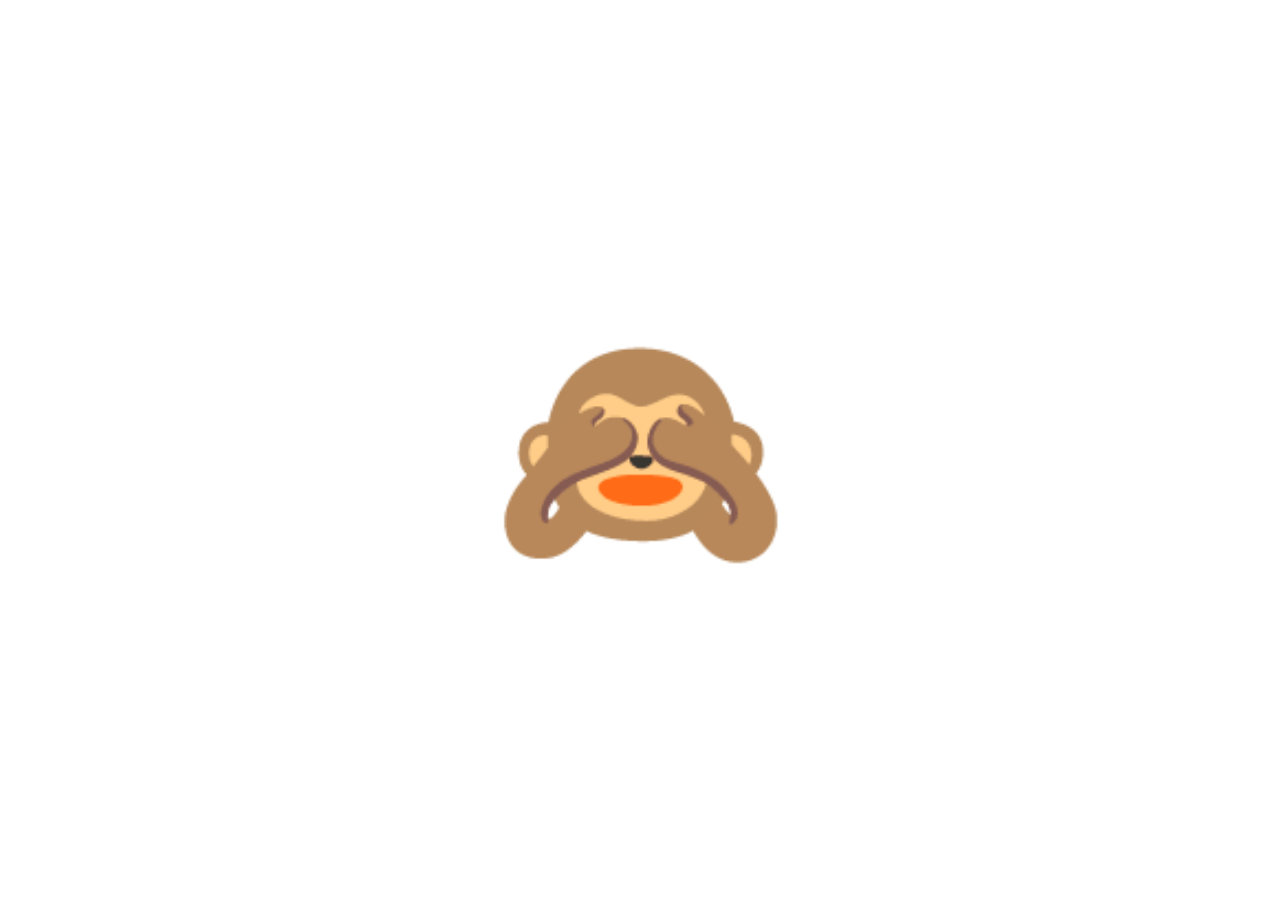
<file: project 1/index.html>
<!DOCTYPE html>
<html lang="en">
<head>
    <meta charset="UTF-8">
    <meta http-equiv="X-UA-Compatible" content="IE=edge">
    <meta name="viewport" content="width=device-width, initial-scale=1.0">
    <title>Emoji</title>
    <link rel="stylesheet" href="styles.css" />
</head>
<body>
    <div class="emoji closed active">🙈</div>
    <div class="emoji open">🙉</div>
    <script src="app.js"></script>  
</body>
</html>
</file>
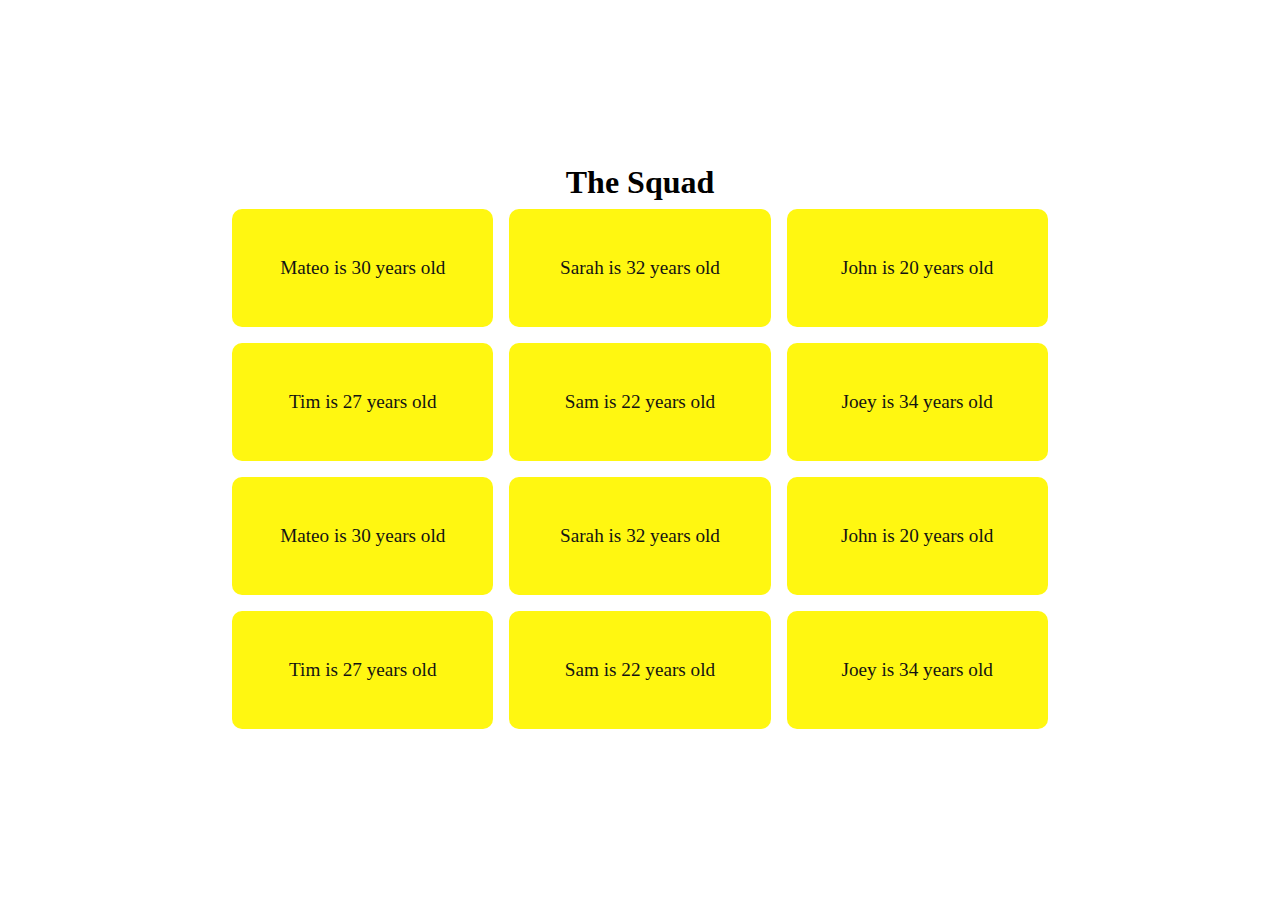
<file: project 2/index.html>
<!DOCTYPE html>
<html lang="en">
<head>
    <meta charset="UTF-8">
    <meta http-equiv="X-UA-Compatible" content="IE=edge">
    <meta name="viewport" content="width=device-width, initial-scale=1.0">
    <title>The Squad</title>
    <link rel="stylesheet" href="styles.css">
    </head>
<body>
    <h1>The Squad</h1>
    <div id="info"></div>
    <script src="app.js"></script>
</body>
</html>
</file>
<file: project 1/styles.css>
*{
    box-sizing: border-box;
    margin: 0;
    padding: 0;
}

body {
    display: flex;
    flex-direction: column;
    justify-content: center;
    align-items: center;
    height: 100vh;

}

.emoji {
    font-size: 15rem;
    cursor: pointer;
    user-select: none;
}

.closed {
    display: none;
}

.open {
    display: none;
}

.active {
    display: block;
}
</file>
<file: project 2/styles.css>
*{
    box-sizing: border-box;
    margin: 0;
    padding: 0;
    font-family:'Times New Roman', Times, serif;
}

body {
    display: flex;
    flex-direction: column;
    justify-content: center;
    align-items: center;
    height: 100vh;
}

#info {
    display: grid;
    grid-template-columns: 1fr 1fr 1fr;
    
}

#info div {
    padding: 3rem;
    background: rgb(255, 247, 17);
    margin: 0.5rem;
    border-radius: 10px;
    color: #131313;
    font-size: 1.2rem;
    text-align: center;
}
</file>
